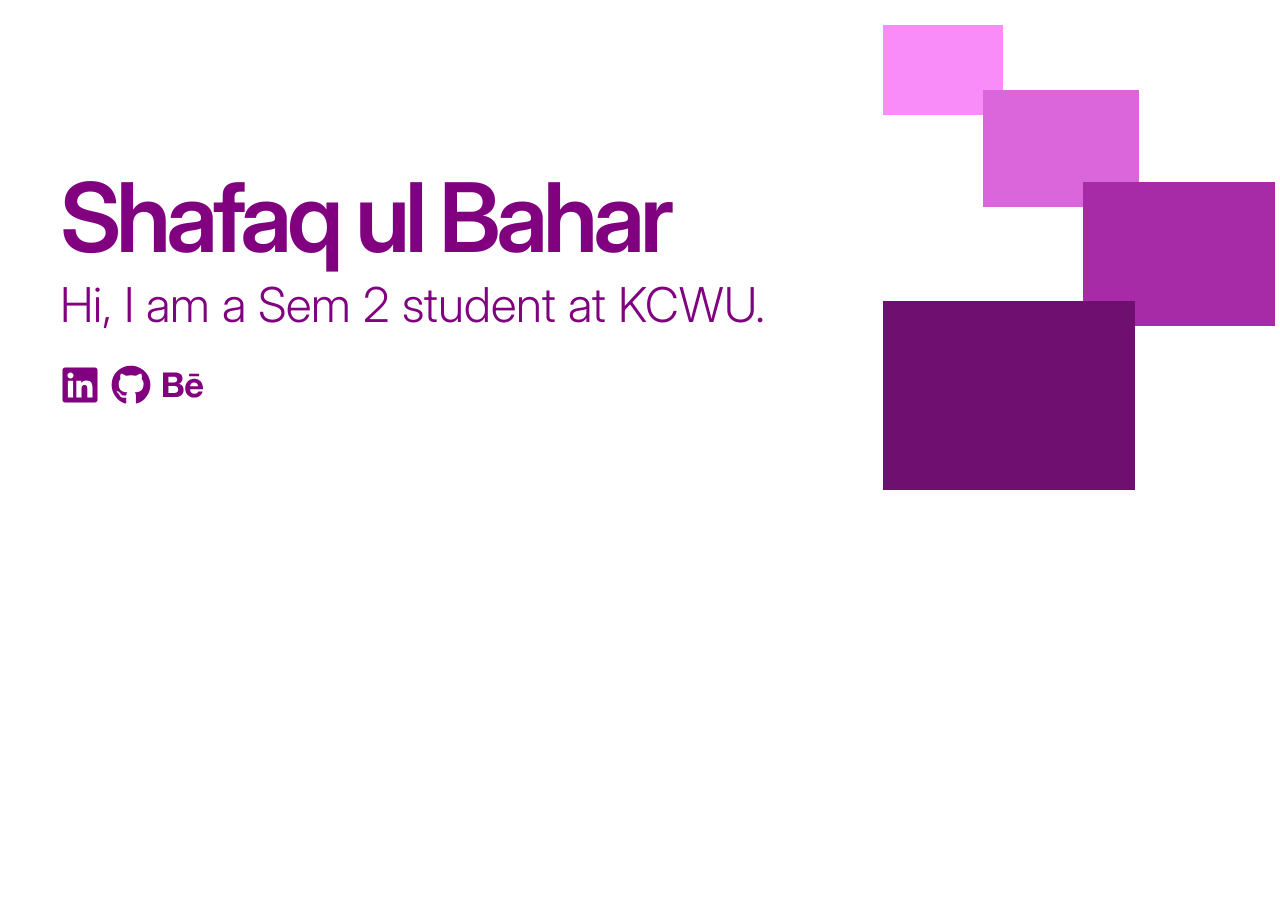
<file: index.html>
<!DOCTYPE html>
<html lang="en">
<head>
    <link rel="preconnect" href="https://fonts.googleapis.com">
    <link rel="preconnect" href="https://fonts.gstatic.com" crossorigin>
    <link href="https://fonts.googleapis.com/css2?family=Inter:ital,opsz,wght@0,14..32,100..900;1,14..32,100..900&display=swap" rel="stylesheet">

    <link rel="stylesheet" href="style.css">
    <meta charset="UTF-8">
    <meta name="viewport" content="width=device-width, initial-scale=1.0">
    <title>Shafaq Ul Bahar</title>
</head>
<body>
    <div class="hero">
        <div class="top-section"> <h1>Shafaq ul Bahar</h1>
            <p>Hi, I am a Sem 2 student at KCWU.</p>
            <div class="links">
        
                <a href="https://www.linkedin.com/in/shafaq-ul-bahar-a1645324a/"><svg class="heightNwidthForLinks" xmlns="http://www.w3.org/2000/svg" viewBox="0 0 448 512"><path fill="#800080" d="M416 32H31.9C14.3 32 0 46.5 0 64.3v383.4C0 465.5 14.3 480 31.9 480H416c17.6 0 32-14.5 32-32.3V64.3c0-17.8-14.4-32.3-32-32.3zM135.4 416H69V202.2h66.5V416zm-33.2-243c-21.3 0-38.5-17.3-38.5-38.5S80.9 96 102.2 96c21.2 0 38.5 17.3 38.5 38.5 0 21.3-17.2 38.5-38.5 38.5zm282.1 243h-66.4V312c0-24.8-.5-56.7-34.5-56.7-34.6 0-39.9 27-39.9 54.9V416h-66.4V202.2h63.7v29.2h.9c8.9-16.8 30.6-34.5 62.9-34.5 67.2 0 79.7 44.3 79.7 101.9V416z"/></svg></a>
                <a href="https://github.com/shafaqub"><svg class="heightNwidthForLinks" xmlns="http://www.w3.org/2000/svg" viewBox="0 0 496 512"><path  fill="#800080" d="M165.9 397.4c0 2-2.3 3.6-5.2 3.6-3.3 .3-5.6-1.3-5.6-3.6 0-2 2.3-3.6 5.2-3.6 3-.3 5.6 1.3 5.6 3.6zm-31.1-4.5c-.7 2 1.3 4.3 4.3 4.9 2.6 1 5.6 0 6.2-2s-1.3-4.3-4.3-5.2c-2.6-.7-5.5 .3-6.2 2.3zm44.2-1.7c-2.9 .7-4.9 2.6-4.6 4.9 .3 2 2.9 3.3 5.9 2.6 2.9-.7 4.9-2.6 4.6-4.6-.3-1.9-3-3.2-5.9-2.9zM244.8 8C106.1 8 0 113.3 0 252c0 110.9 69.8 205.8 169.5 239.2 12.8 2.3 17.3-5.6 17.3-12.1 0-6.2-.3-40.4-.3-61.4 0 0-70 15-84.7-29.8 0 0-11.4-29.1-27.8-36.6 0 0-22.9-15.7 1.6-15.4 0 0 24.9 2 38.6 25.8 21.9 38.6 58.6 27.5 72.9 20.9 2.3-16 8.8-27.1 16-33.7-55.9-6.2-112.3-14.3-112.3-110.5 0-27.5 7.6-41.3 23.6-58.9-2.6-6.5-11.1-33.3 2.6-67.9 20.9-6.5 69 27 69 27 20-5.6 41.5-8.5 62.8-8.5s42.8 2.9 62.8 8.5c0 0 48.1-33.6 69-27 13.7 34.7 5.2 61.4 2.6 67.9 16 17.7 25.8 31.5 25.8 58.9 0 96.5-58.9 104.2-114.8 110.5 9.2 7.9 17 22.9 17 46.4 0 33.7-.3 75.4-.3 83.6 0 6.5 4.6 14.4 17.3 12.1C428.2 457.8 496 362.9 496 252 496 113.3 383.5 8 244.8 8zM97.2 352.9c-1.3 1-1 3.3 .7 5.2 1.6 1.6 3.9 2.3 5.2 1 1.3-1 1-3.3-.7-5.2-1.6-1.6-3.9-2.3-5.2-1zm-10.8-8.1c-.7 1.3 .3 2.9 2.3 3.9 1.6 1 3.6 .7 4.3-.7 .7-1.3-.3-2.9-2.3-3.9-2-.6-3.6-.3-4.3 .7zm32.4 35.6c-1.6 1.3-1 4.3 1.3 6.2 2.3 2.3 5.2 2.6 6.5 1 1.3-1.3 .7-4.3-1.3-6.2-2.2-2.3-5.2-2.6-6.5-1zm-11.4-14.7c-1.6 1-1.6 3.6 0 5.9 1.6 2.3 4.3 3.3 5.6 2.3 1.6-1.3 1.6-3.9 0-6.2-1.4-2.3-4-3.3-5.6-2z"/></svg></a>
                <a href="https://www.behance.net/shafaqulbahar"><svg class="heightNwidthForLinks" xmlns="http://www.w3.org/2000/svg" viewBox="0 0 576 512"><path  fill="#800080" d="M232 237.2c31.8-15.2 48.4-38.2 48.4-74 0-70.6-52.6-87.8-113.3-87.8H0v354.4h171.8c64.4 0 124.9-30.9 124.9-102.9 0-44.5-21.1-77.4-64.7-89.7zM77.9 135.9H151c28.1 0 53.4 7.9 53.4 40.5 0 30.1-19.7 42.2-47.5 42.2h-79v-82.7zm83.3 233.7H77.9V272h84.9c34.3 0 56 14.3 56 50.6 0 35.8-25.9 47-57.6 47zm358.5-240.7H376V94h143.7v34.9zM576 305.2c0-75.9-44.4-139.2-124.9-139.2-78.2 0-131.3 58.8-131.3 135.8 0 79.9 50.3 134.7 131.3 134.7 61.3 0 101-27.6 120.1-86.3H509c-6.7 21.9-34.3 33.5-55.7 33.5-41.3 0-63-24.2-63-65.3h185.1c.3-4.2 .6-8.7 .6-13.2zM390.4 274c2.3-33.7 24.7-54.8 58.5-54.8 35.4 0 53.2 20.8 56.2 54.8H390.4z"/></svg> </a>
            </div>
            </div>
        <div class="bottom-section">    
            <div class="blocks" id="b1"></div>
            <div class="blocks" id="b2"></div>
            <div class="blocks" id="b3"></div>
            <div class="blocks" id="b4"></div>
        </div>
    </div>

    
   
</body>
</html>
</file>
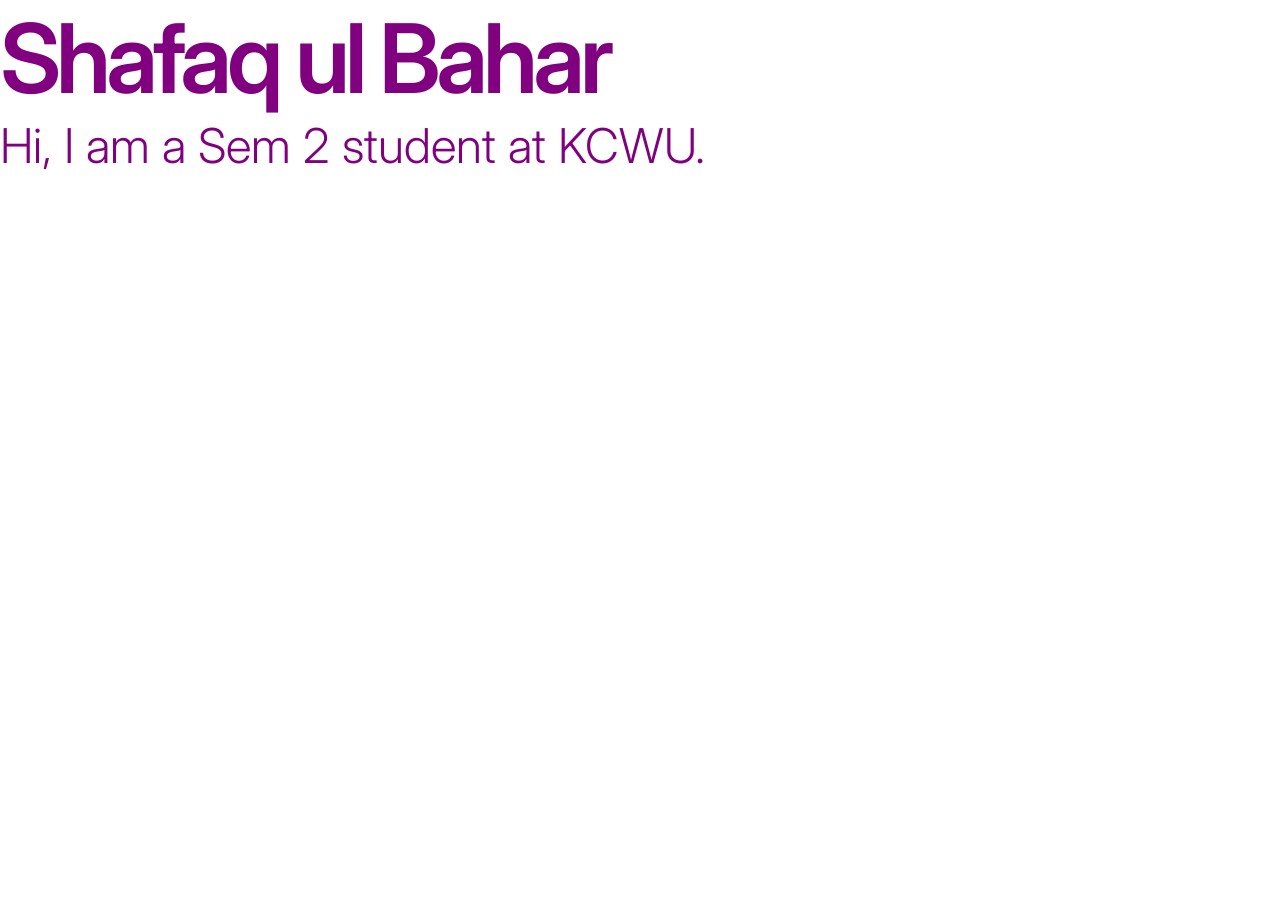
<file: main.html>
<!DOCTYPE html>
<html lang="en">
<head>
    <link rel="preconnect" href="https://fonts.googleapis.com">
    <link rel="preconnect" href="https://fonts.gstatic.com" crossorigin>
    <link href="https://fonts.googleapis.com/css2?family=Inter:ital,opsz,wght@0,14..32,100..900;1,14..32,100..900&display=swap" rel="stylesheet">

    <link rel="stylesheet" href="style.css">
    <meta charset="UTF-8">
    <meta name="viewport" content="width=device-width, initial-scale=1.0">
    <title>Shafaq Ul Bahar</title>
</head>
<body>
    <h1>Shafaq ul Bahar</h1>
    <p>Hi, I am a Sem 2 student at KCWU.</p>
</body>
</html>
</file>
<file: style.css>
* {
    margin: 0;
    padding: 0;
}


body{
    font-size: 45px;
}

.hero{
    margin-top: 20px;
    margin-bottom: 20px;

}

@media only screen and (min-width: 600px){
    .hero{
        margin: 20px;
        display: flex;
        align-items: center;
    }
}


/*TOP SECTION*/
.top-section{
    margin: 90px 40px 30px 40px;

}

h1{
    color: purple;
    font-size: 5rem;
    display: inline-block;
    font-family: "Inter", sans-serif;
    font-weight: 600;
    font-style: normal;
    letter-spacing: -5px;
    margin: 0px;
}
p{
    color: purple;
    font-size: 2rem;
    font-family: "Inter", sans-serif;
    font-weight: 300;
    font-style: normal;
    margin: 0px;

}

/*for laptops tablets and desktops*/
@media only screen and (min-width: 600px){
    .top-section{
        width: 70%;
        margin: 90px 0px 30px 40px;
    }

    h1{
        font-size: 6rem;
        display: flex;

    }

    p{
        font-size: 3rem;

    }
}

/*Link Part*/
.links{
    margin-top: 40px;
    margin-bottom: 30px;
    display: flex;
    justify-content: space-between;
}

.heightNwidthForLinks{
    height: 40px;
    width: 40px;
}

@media only screen and (min-width: 600px){
    .links{
        display: block;
        margin: 30px 0px 0px 0px;

    }
    .heightNwidthForLinks{

    }
}

/*BOTTOM SECTION*/

.bottom-section{
    margin: 50px 40px 90px 40px;
}

.blocks{
    height: 50px;
    justify-content: space-evenly;
    display: block;
}

#b1{
    background-color: rgb(249, 140, 249);    
}
#b2{
    background-color: rgb(219, 101, 219);
    margin-top: 20px;

}
#b3{
    background-color: rgb(167, 42, 167);
    margin-top: 20px;

}
#b4{
    background-color: rgb(111, 15, 111);
    margin-top: 20px;
}      


@media only screen and (min-width: 600px){

    :root{
        --blockHieght: 90px;
        --blockWidth: 120px;
        --blockPlacementHorizontal: 100px;
        --blockPlacementVertical: 5px;
    }
    .bottom-section{
        width: 30%;
        margin: 0px;
        padding: 5px;
        


    }
    
    .blocks{
        position: relative;




    }
    
    #b1{
        height: var(--blockHieght);
        width: var(--blockWidth);



    }
    #b2{
        height: calc(var(--blockHieght) * 1.3);
        width: calc(var(--blockWidth) * 1.3);
        margin-left: calc(var(--blockPlacementHorizontal) * 1);
        margin-top: calc(var(--blockPlacementVertical)*-5);


    }
    #b3{
        height: calc(var(--blockHieght) * 1.6);
        width: calc(var(--blockWidth) * 1.6);
        margin-left: calc(var(--blockPlacementHorizontal) * 2);
        margin-top: calc(var(--blockPlacementVertical)*-5);


    
    }
    #b4{
        height: calc(var(--blockHieght) * 2.1);
        width: calc(var(--blockWidth) * 2.1);
        margin-top: calc(var(--blockPlacementVertical)*-5);


    }

}
</file>
